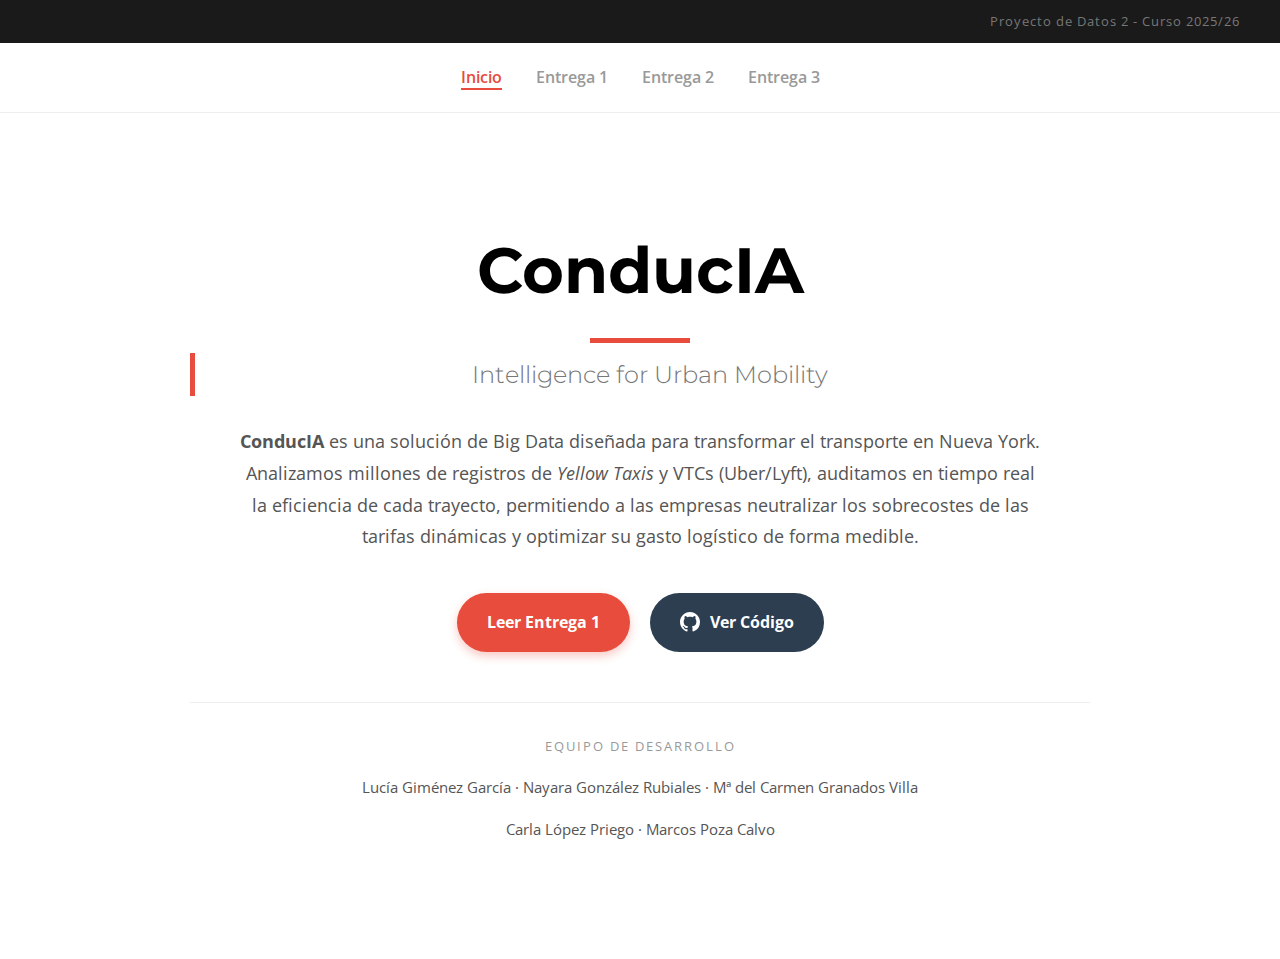
<file: docs/memory/index.html>
<!DOCTYPE html>
<html lang="es">
<head>
    <meta charset="UTF-8">
    <meta name="viewport" content="width=device-width, initial-scale=1.0">
    <title>ConducIA - Inicio</title>
    <link href="https://fonts.googleapis.com/css2?family=Montserrat:wght@300;400;700&family=Open+Sans:wght@400;600&display=swap" rel="stylesheet">
    <link rel="stylesheet" href="style.css">
</head>
<body>

    <header class="top-bar">
        <span>Proyecto de Datos 2 - Curso 2025/26</span>
    </header>

    <nav class="nav-entregas">
        <a href="index.html" class="active">Inicio</a>
        <a href="entrega1.html">Entrega 1</a>
        <a href="#">Entrega 2</a>
        <a href="#">Entrega 3</a>
    </nav>

    <div class="main-wrapper main-centrado">
        <header class="hero-section">
            
            <h1 class="proyecto-titulo">ConducIA</h1>
            <div class="linea-roja"></div>
            <h2 style="font-family: 'Montserrat', sans-serif; font-weight: 300; margin-top: -20px; color: #777;">Intelligence for Urban Mobility</h2>
            
            <div class="resumen-proyecto" style="max-width: 800px; margin: 30px auto;">
                <p style="font-size: 1.1rem; color: #555;">
                    <strong>ConducIA</strong> es una solución de Big Data diseñada para transformar el transporte en Nueva York. 
                    Analizamos millones de registros de <em>Yellow Taxis</em> y VTCs (Uber/Lyft), auditamos en tiempo real la eficiencia 
                    de cada trayecto, permitiendo a las empresas neutralizar los sobrecostes de las tarifas dinámicas y optimizar su gasto 
                    logístico de forma medible.
                </p>
            </div>

            <div style="display: flex; justify-content: center; gap: 20px; margin: 40px 0;">
                
                <a href="entrega1.html" style="background: #e74c3c; color: white; padding: 15px 30px; text-decoration: none; border-radius: 30px; font-weight: bold; transition: 0.3s; box-shadow: 0 4px 10px rgba(231, 76, 60, 0.3);">
                    Leer Entrega 1
                </a>

                <a href="https://github.com/carmengranadosv/PD2-conducIA" target="_blank" style="background: #2c3e50; color: white; padding: 15px 30px; text-decoration: none; border-radius: 30px; font-weight: bold; display: inline-flex; align-items: center; gap: 10px; transition: 0.3s;">
                    <svg height="20" width="20" viewBox="0 0 16 16" fill="white">
                        <path d="M8 0C3.58 0 0 3.58 0 8c0 3.54 2.29 6.53 5.47 7.59.4.07.55-.17.55-.38 0-.19-.01-.82-.01-1.49-2.01.37-2.53-.49-2.69-.94-.09-.23-.48-.94-.82-1.13-.28-.15-.68-.52-.01-.53.63-.01 1.08.58 1.23.82.72 1.21 1.87.87 2.33.66.07-.52.28-.87.51-1.07-1.78-.2-3.64-.89-3.64-3.95 0-.87.31-1.59.82-2.15-.08-.2-.36-1.02.08-2.12 0 0 .67-.21 2.2.82.64-.18 1.32-.27 2-.27.68 0 1.36.09 2 .27 1.53-1.04 2.2-.82 2.2-.82.44 1.1.16 1.92.08 2.12.51.56.82 1.27.82 2.15 0 3.07-1.87 3.75-3.65 3.95.29.25.54.73.54 1.48 0 1.07-.01 1.93-.01 2.2 0 .21.15.46.55.38A8.013 8.013 0 0016 8c0-4.42-3.58-8-8-8z"></path>
                    </svg>
                    Ver Código
                </a>
            </div>

            <div class="autores-container" style="margin-top: 50px; border-top: 1px solid #eee; padding-top: 20px;">
                <p style="text-transform: uppercase; letter-spacing: 2px; font-size: 0.8rem; color: #999; margin-bottom: 10px;">Equipo de Desarrollo</p>
                <p style="color: #555;">Lucía Giménez García · Nayara González Rubiales · Mª del Carmen Granados Villa</p>
                <p style="color: #555;">Carla López Priego · Marcos Poza Calvo</p>
            </div>
            
        </header>
    </div>

</body>
</html>
</file>
<file: docs/memory/style.css>
/* General */
body {
    font-family: 'Open Sans', sans-serif;
    margin: 0;
    padding: 0;
    background-color: #ffffff;
    color: #2c3e50;
    line-height: 1.8;
}

/* Margen lateral de la página (El "aire" que pedías) */
.main-wrapper {
    max-width: 900px;
    margin: 0 auto;
    padding: 40px 20px;
}

/* Cabecera superior negra */
.top-bar {
    background: #1a1a1a;
    color: #777;
    text-align: right;
    padding: 10px 40px;
    font-size: 0.8rem;
    letter-spacing: 1px;
}

/* Pestañas de entregas */
.nav-entregas {
    text-align: center;
    padding: 20px;
    border-bottom: 1px solid #eee;
}

.nav-entregas a {
    margin: 0 15px;
    text-decoration: none;
    color: #999;
    font-weight: 600;
}

.nav-entregas a.active {
    color: #e74c3c; /* Color rojo para la entrega activa */
    border-bottom: 2px solid #e74c3c;
}

/* SECCIÓN TITULAR CENTRADA */
.hero-section {
    text-align: center;
    padding: 60px 0;
}

.entrega-numero {
    font-family: 'Montserrat', sans-serif;
    font-size: 1.2rem;
    letter-spacing: 4px;
    color: #555;
    margin-bottom: 10px;
}

.proyecto-titulo {
    font-family: 'Montserrat', sans-serif;
    font-size: 4rem;
    font-weight: 700;
    margin: 0;
    color: #000;
}

.linea-roja {
    width: 100px;
    height: 5px;
    background-color: #e74c3c;
    margin: 10px auto 30px;
}

.autores-container {
    font-size: 0.95rem;
    color: #666;
}

/* ÍNDICE DEBAJO DEL TÍTULO */
.indice-centrado {
    background: #f9f9f9;
    padding: 25px;
    border-radius: 12px;
    margin: 40px 0;
    text-align: center;
}

.indice-centrado ul {
    list-style: none;
    padding: 0;
    display: flex;
    flex-wrap: wrap;
    justify-content: center;
    gap: 20px;
}

.indice-centrado a {
    text-decoration: none;
    color: #2980b9;
    font-weight: 600;
}

/* CONTENIDO */
h2 {
    border-left: 5px solid #e74c3c;
    padding-left: 15px;
    margin-top: 50px;
    color: #1a1a1a;
}

.contenedor-grafico {
    background: #fdfdfd;
    border: 1px solid #eee;
    padding: 20px;
    margin: 30px 0;
    text-align: center;
}

.contenedor-grafico img {
    max-width: 100%;
    border-radius: 4px;
}

.caption {
    font-size: 0.85rem;
    color: #888;
    margin-top: 10px;
}

/* Para centrar la portada verticalmente */
.main-centrado {
    display: flex;
    flex-direction: column;
    justify-content: center;
    min-height: 70vh;
    text-align: center;
}

.resumen-proyecto {
    max-width: 700px;
    margin: 20px auto 40px;
    font-size: 1.1rem;
    color: #555;
    line-height: 1.8;
}

/* Espaciado para el índice */
.indice-centrado {
    background: #fdfdfd;
    border: 1px solid #eee;
    padding: 20px;
    margin-bottom: 50px;
}

.indice-centrado ul {
    list-style: none;
    padding: 0;
    display: flex;
    justify-content: center;
    gap: 30px;
}

.indice-centrado a {
    text-decoration: none;
    color: #e74c3c;
    font-weight: 600;
}
</file>
